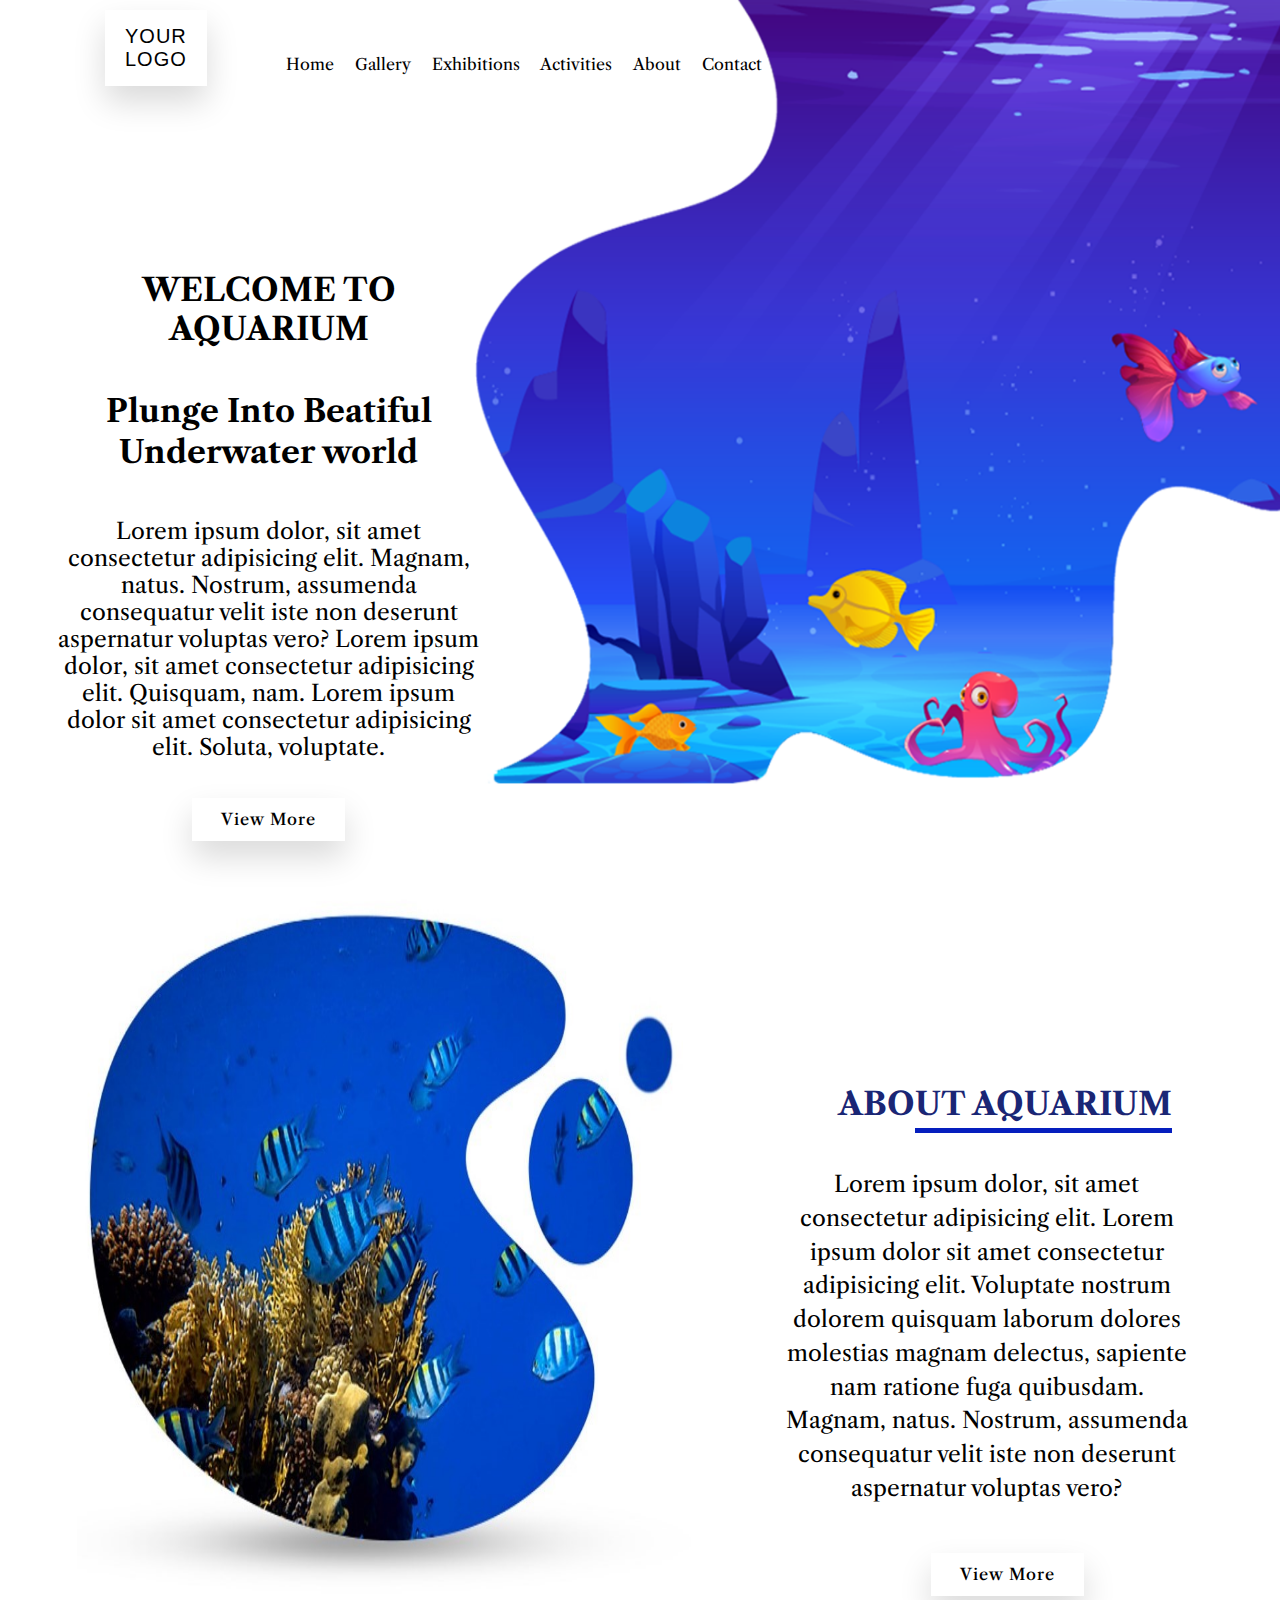
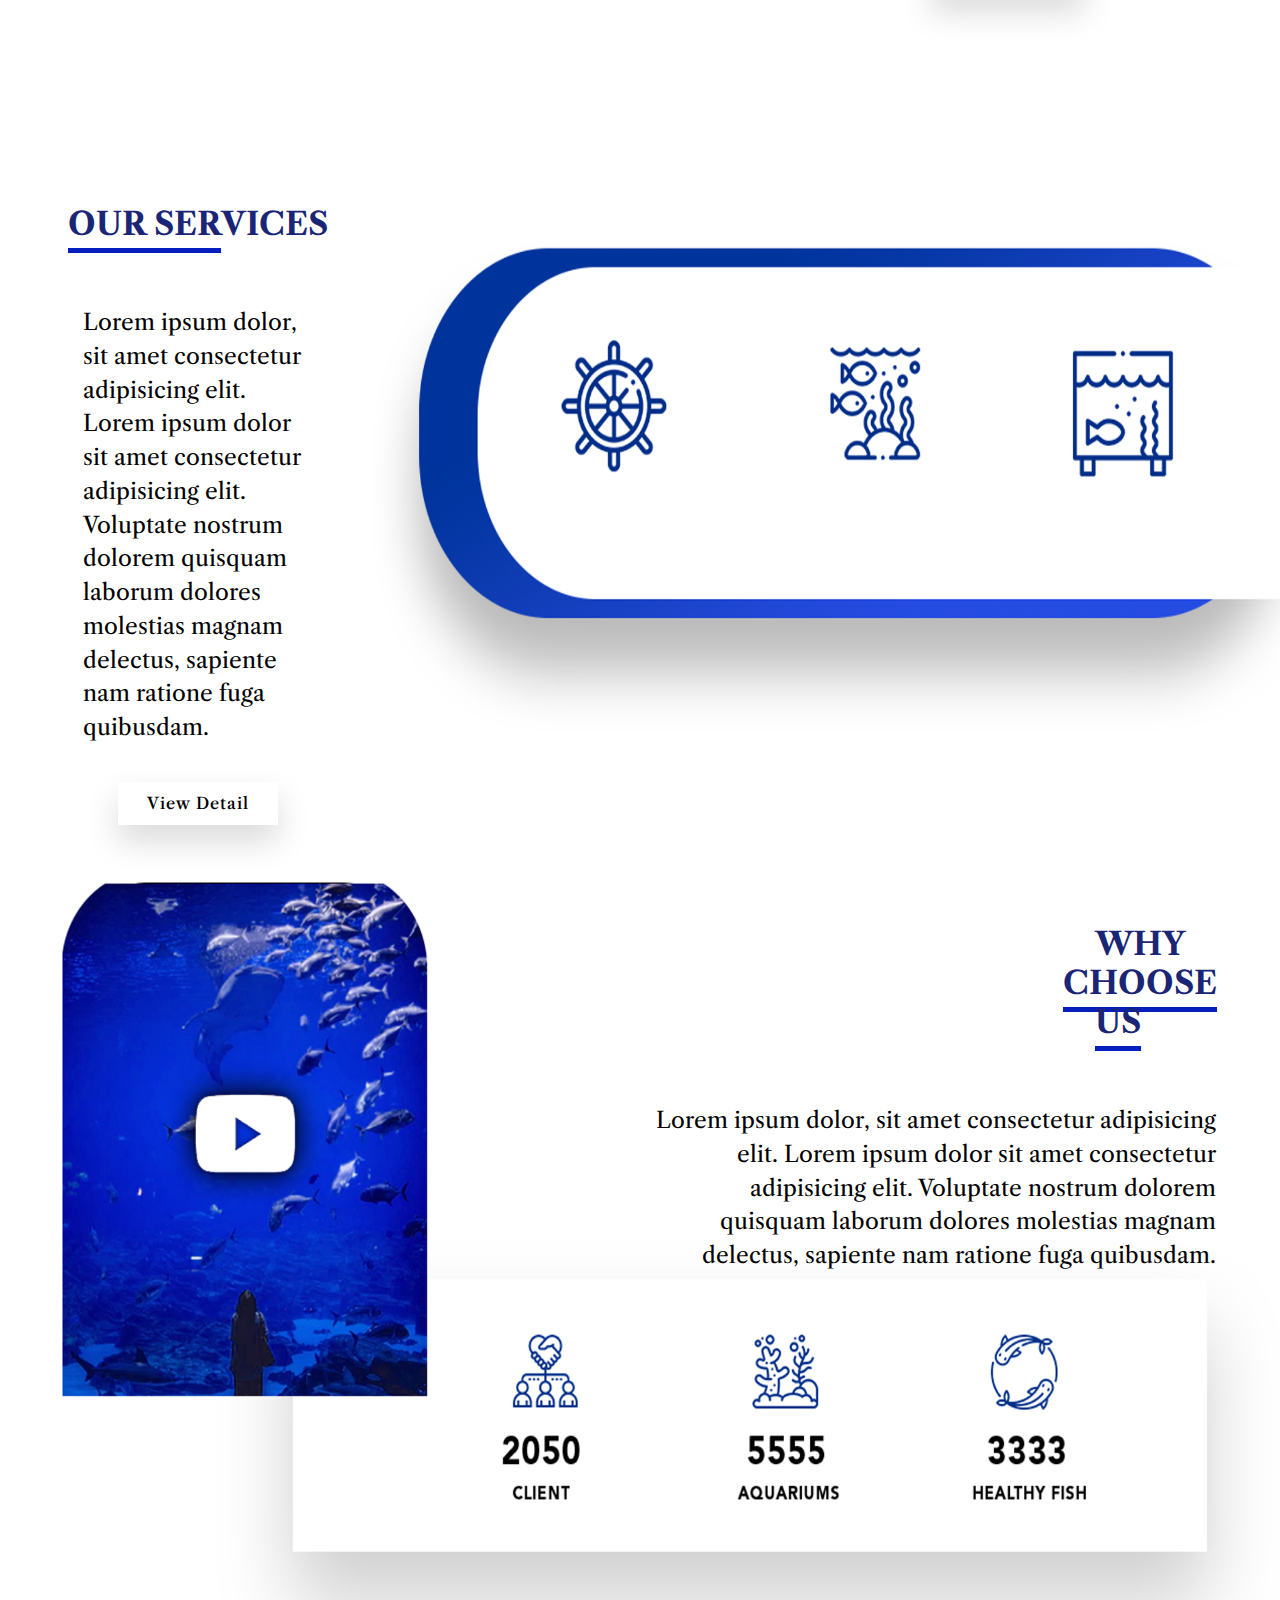
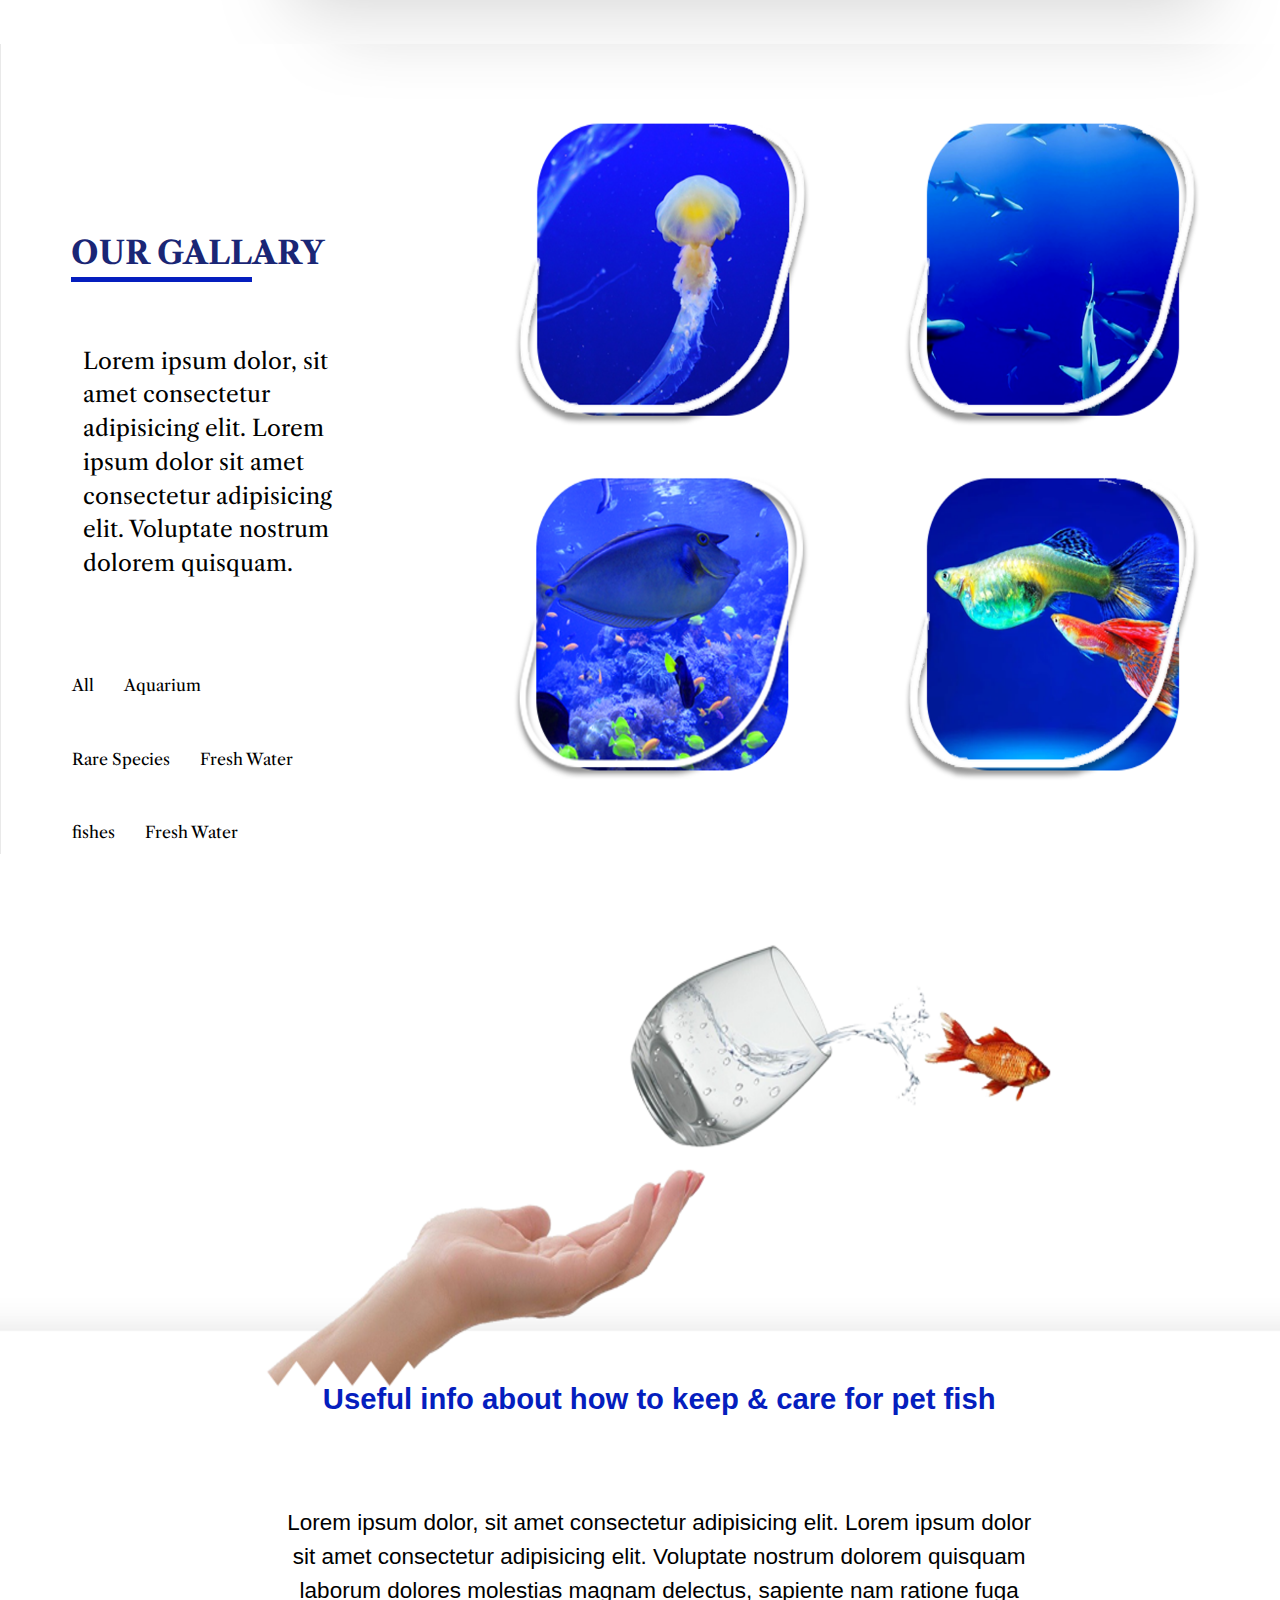
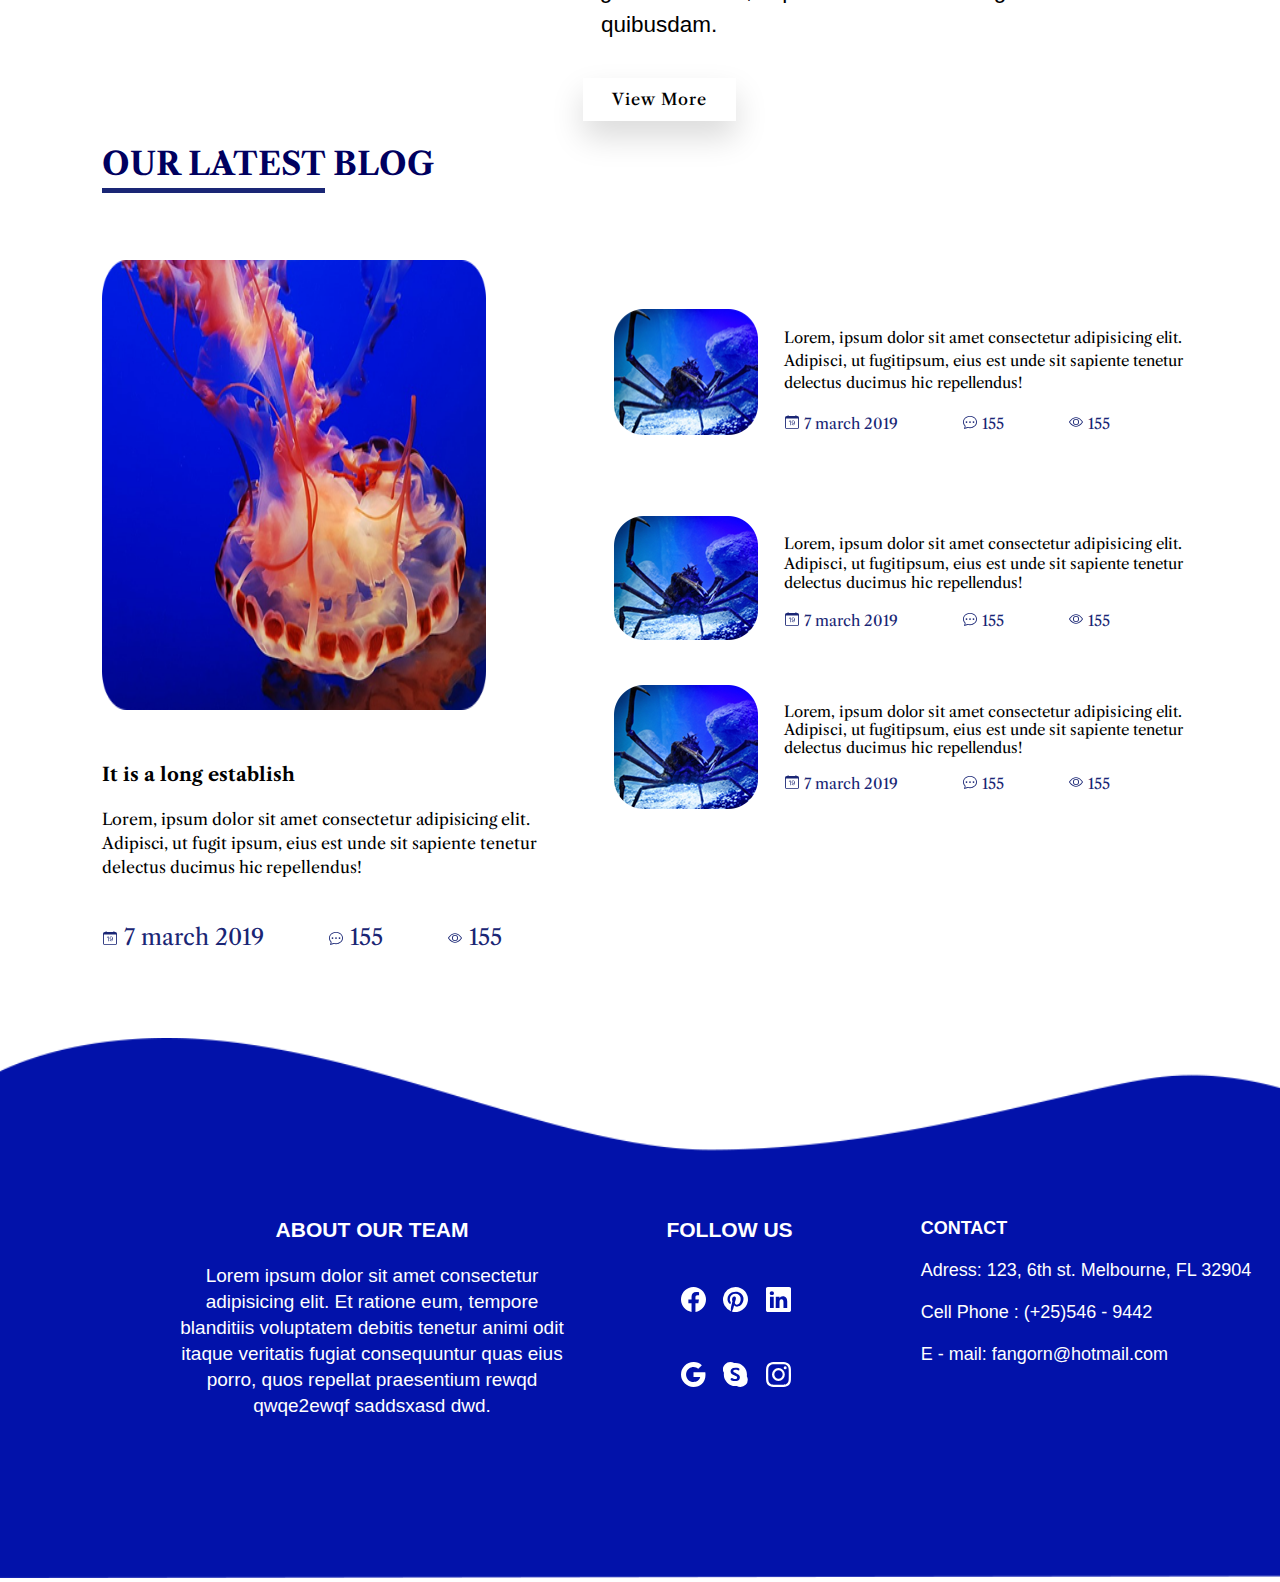
<file: Aquarium/index.html>
<!DOCTYPE html>
<html lang="en">

<head>
    <meta charset="UTF-8">
    <meta http-equiv="X-UA-Compatible" content="IE=edge">
    <meta name="viewport" content="width=device-width, initial-scale=1.0">
    <title>AQUARIUM</title>
    <link rel="stylesheet" href="style.css">
</head>

<body>
    <div class="container1">
        <div class="header">
            <div class="logo">YOUR <br> LOGO</div>
            <nav>
                <svg class="shrinkNavIcon" xmlns="http://www.w3.org/2000/svg" width="16" height="16" fill="currentColor"
                    class="bi bi-justify" viewBox="0 0 16 16">
                    <path fill-rule="evenodd"
                        d="M2 12.5a.5.5 0 0 1 .5-.5h11a.5.5 0 0 1 0 1h-11a.5.5 0 0 1-.5-.5zm0-3a.5.5 0 0 1 .5-.5h11a.5.5 0 0 1 0 1h-11a.5.5 0 0 1-.5-.5zm0-3a.5.5 0 0 1 .5-.5h11a.5.5 0 0 1 0 1h-11a.5.5 0 0 1-.5-.5zm0-3a.5.5 0 0 1 .5-.5h11a.5.5 0 0 1 0 1h-11a.5.5 0 0 1-.5-.5z" />
                </svg>
                <ul>
                    <li> <a href="#">Home</a></li>
                    <li> <a href="#">Gallery</a></li>
                    <li> <a href="#">Exhibitions</a></li>
                    <li> <a href="#">Activities</a></li>
                    <li> <a href="#">About</a></li>
                    <li> <a href="#">Contact</a></li>
                </ul>
            </nav>
        </div>
        <div class="sub_container" style="max-height: 90vh;">
            <div class="top">
                <h1>WELCOME TO <br>AQUARIUM</h1>
            </div>
            <div class="middle">
                <h4>Plunge Into Beatiful Underwater world</h4>
            </div>
            <div class="bottom">Lorem ipsum dolor, sit amet consectetur adipisicing elit. Magnam, natus. Nostrum,
                assumenda consequatur velit iste non deserunt aspernatur voluptas vero? Lorem ipsum dolor, sit amet
                consectetur adipisicing elit. Quisquam, nam. Lorem ipsum dolor sit amet consectetur adipisicing elit.
                Soluta, voluptate.</div>
            <div class="btn"><button>View More</button></div>
        </div>
        <img src="images/pic-1.png" alt="aquarium theme">
    </div>
    <div class="container2" ">
        <div class=" sub_container2" style="max-height: 90vh;">
        <div class="top">
            <h1>ABO<span>UT AQUARIUM</span></h1>
        </div>
        <div class="bottom" style="align-items: center;">Lorem ipsum dolor, sit amet consectetur adipisicing elit. Lorem ipsum dolor sit amet
            consectetur adipisicing elit. Voluptate nostrum dolorem quisquam laborum dolores molestias magnam delectus,
            sapiente nam ratione fuga quibusdam. Magnam, natus. Nostrum, assumenda consequatur velit iste non deserunt
            aspernatur voluptas vero?</div>
        <div class="btn"><button>View More</button></div>
    </div>
    <img src="images/pic-2.jpg" alt="aquariam theme">
    </div>
    <div class="container3">
        <div class="sub_container3">
            <div class="top">
                <h1><span>OUR SER</span>VICES</h1>
            </div>
            <div class="bottom">Lorem ipsum dolor, sit amet consectetur adipisicing elit. Lorem ipsum dolor sit amet
                consectetur adipisicing elit. Voluptate nostrum dolorem quisquam laborum dolores molestias magnam
                delectus, sapiente nam ratione fuga quibusdam.</div>
            <div class="btn"><button>View Detail</button></div>
        </div>
        <img src="images/pic-3.png" alt="aquariam theme">
    </div>
    <div class="container4">
        <div class="sub_container4">
            <div class="top">
                <h1>WHY <span>CHOOSE US</span></h1>
            </div>
            <div class="bottom">Lorem ipsum dolor, sit amet consectetur adipisicing elit. Lorem ipsum dolor sit amet
                consectetur adipisicing elit. Voluptate nostrum dolorem quisquam laborum dolores molestias magnam
                delectus, sapiente nam ratione fuga quibusdam.</div>
        </div>
        <img src="images/pic-4.png" alt="aquariam theme">
    </div>
    <div class="container5">
        <div class="sub_container5">
            <div class="top">
                <h1><span>OUR GALL</span>ARY</h1>
            </div>
            <div class="bottom">Lorem ipsum dolor, sit amet consectetur adipisicing elit. Lorem ipsum dolor sit amet
                consectetur adipisicing elit. Voluptate nostrum dolorem quisquam.</div>
            <div class="last">
                <div class="line1">
                    <li><a href="#">All</a></li>
                    <li><a href="#">Aquarium</a></li>
                </div>
                <div class="line2">
                    <li><a href="#">Rare Species</a></li>
                    <li><a href="#">Fresh Water</a></li>
                </div>
                <div class="line3">
                    <li><a href="#">fishes</a></li>
                    <li><a href="#">Fresh Water</a></li>
                </div>
                </ul>
            </div>
        </div>
        <img src="images/pic-5.png" alt="aquariam theme">
    </div>
    <div class="container6">
        <div class="sub_container6">
            <div class="top">
                <h3>Useful info about how to keep & care for pet fish</h3>
            </div>
            <div class="bottom">Lorem ipsum dolor, sit amet consectetur adipisicing elit. Lorem ipsum dolor sit amet
                consectetur adipisicing elit. Voluptate nostrum dolorem quisquam laborum dolores molestias magnam
                delectus, sapiente nam ratione fuga quibusdam. </div>
            <div class="btn"><button>View More</button></div>
        </div>
        <img src="images/pic-6.png" alt="">
    </div><br><br><br><br>
    <div class="container7">
        <div class="heading">
            <h1 style="color: rgb(0, 0, 95);"><span>OUR LATEST</span> BLOG</h1>
        </div>
        <div class="sub_container7">
            <div class="left">
                <img src="images/left_side.png" alt="">
                <div class="content">
                    <div class="heading1">
                        <h3>It is a long establish</h3>
                    </div>
                    <div class="mid">Lorem, ipsum dolor sit amet consectetur adipisicing elit. Adipisci, ut fugit ipsum,
                        eius est unde sit sapiente tenetur delectus ducimus hic repellendus!</div>
                    <div class="bottom">
                        <div class="date"><svg xmlns="http://www.w3.org/2000/svg" width="16" height="14"
                                fill="currentColor" class="bi bi-calendar-date" viewBox="0 0 16 16">
                                <path
                                    d="M6.445 11.688V6.354h-.633A12.6 12.6 0 0 0 4.5 7.16v.695c.375-.257.969-.62 1.258-.777h.012v4.61h.675zm1.188-1.305c.047.64.594 1.406 1.703 1.406 1.258 0 2-1.066 2-2.871 0-1.934-.781-2.668-1.953-2.668-.926 0-1.797.672-1.797 1.809 0 1.16.824 1.77 1.676 1.77.746 0 1.23-.376 1.383-.79h.027c-.004 1.316-.461 2.164-1.305 2.164-.664 0-1.008-.45-1.05-.82h-.684zm2.953-2.317c0 .696-.559 1.18-1.184 1.18-.601 0-1.144-.383-1.144-1.2 0-.823.582-1.21 1.168-1.21.633 0 1.16.398 1.16 1.23z" />
                                <path
                                    d="M3.5 0a.5.5 0 0 1 .5.5V1h8V.5a.5.5 0 0 1 1 0V1h1a2 2 0 0 1 2 2v11a2 2 0 0 1-2 2H2a2 2 0 0 1-2-2V3a2 2 0 0 1 2-2h1V.5a.5.5 0 0 1 .5-.5zM1 4v10a1 1 0 0 0 1 1h12a1 1 0 0 0 1-1V4H1z" />
                            </svg> 7 march 2019</div>
                        <div class="chat"><svg xmlns="http://www.w3.org/2000/svg" width="16" height="14"
                                fill="currentColor" class="bi bi-chat-dots" viewBox="0 0 16 16">
                                <path
                                    d="M5 8a1 1 0 1 1-2 0 1 1 0 0 1 2 0zm4 0a1 1 0 1 1-2 0 1 1 0 0 1 2 0zm3 1a1 1 0 1 0 0-2 1 1 0 0 0 0 2z" />
                                <path
                                    d="m2.165 15.803.02-.004c1.83-.363 2.948-.842 3.468-1.105A9.06 9.06 0 0 0 8 15c4.418 0 8-3.134 8-7s-3.582-7-8-7-8 3.134-8 7c0 1.76.743 3.37 1.97 4.6a10.437 10.437 0 0 1-.524 2.318l-.003.011a10.722 10.722 0 0 1-.244.637c-.079.186.074.394.273.362a21.673 21.673 0 0 0 .693-.125zm.8-3.108a1 1 0 0 0-.287-.801C1.618 10.83 1 9.468 1 8c0-3.192 3.004-6 7-6s7 2.808 7 6c0 3.193-3.004 6-7 6a8.06 8.06 0 0 1-2.088-.272 1 1 0 0 0-.711.074c-.387.196-1.24.57-2.634.893a10.97 10.97 0 0 0 .398-2z" />
                            </svg> 155</div>
                        <div class="eye"><svg xmlns="http://www.w3.org/2000/svg" width="16" height="14"
                                fill="currentColor" class="bi bi-eye" viewBox="0 0 16 16">
                                <path
                                    d="M16 8s-3-5.5-8-5.5S0 8 0 8s3 5.5 8 5.5S16 8 16 8zM1.173 8a13.133 13.133 0 0 1 1.66-2.043C4.12 4.668 5.88 3.5 8 3.5c2.12 0 3.879 1.168 5.168 2.457A13.133 13.133 0 0 1 14.828 8c-.058.087-.122.183-.195.288-.335.48-.83 1.12-1.465 1.755C11.879 11.332 10.119 12.5 8 12.5c-2.12 0-3.879-1.168-5.168-2.457A13.134 13.134 0 0 1 1.172 8z" />
                                <path
                                    d="M8 5.5a2.5 2.5 0 1 0 0 5 2.5 2.5 0 0 0 0-5zM4.5 8a3.5 3.5 0 1 1 7 0 3.5 3.5 0 0 1-7 0z" />
                            </svg> 155</div>
                    </div>
                </div>
            </div>
            <div class="right" style="max-width: 45vw;">
                <div class="top" style="font-size: 15px;">
                    <img src="images/right_1.png" alt="">
                    <div class="content1" style="margin-left: 2vw;">
                        <div class="first" style="text-align: start;">Lorem, ipsum dolor sit amet consectetur adipisicing elit. Adipisci, ut fugitipsum, eius est unde sit sapiente tenetur delectus ducimus hic repellendus!</div>
                        <div class="second">
                            <div class="date"><svg xmlns="http://www.w3.org/2000/svg" width="16" height="14"
                                    fill="currentColor" class="bi bi-calendar-date" viewBox="0 0 16 16">
                                    <path
                                        d="M6.445 11.688V6.354h-.633A12.6 12.6 0 0 0 4.5 7.16v.695c.375-.257.969-.62 1.258-.777h.012v4.61h.675zm1.188-1.305c.047.64.594 1.406 1.703 1.406 1.258 0 2-1.066 2-2.871 0-1.934-.781-2.668-1.953-2.668-.926 0-1.797.672-1.797 1.809 0 1.16.824 1.77 1.676 1.77.746 0 1.23-.376 1.383-.79h.027c-.004 1.316-.461 2.164-1.305 2.164-.664 0-1.008-.45-1.05-.82h-.684zm2.953-2.317c0 .696-.559 1.18-1.184 1.18-.601 0-1.144-.383-1.144-1.2 0-.823.582-1.21 1.168-1.21.633 0 1.16.398 1.16 1.23z" />
                                    <path
                                        d="M3.5 0a.5.5 0 0 1 .5.5V1h8V.5a.5.5 0 0 1 1 0V1h1a2 2 0 0 1 2 2v11a2 2 0 0 1-2 2H2a2 2 0 0 1-2-2V3a2 2 0 0 1 2-2h1V.5a.5.5 0 0 1 .5-.5zM1 4v10a1 1 0 0 0 1 1h12a1 1 0 0 0 1-1V4H1z" />
                                </svg> 7 march 2019</div>
                            <div class="chat"><svg xmlns="http://www.w3.org/2000/svg" width="16" height="14"
                                    fill="currentColor" class="bi bi-chat-dots" viewBox="0 0 16 16">
                                    <path
                                        d="M5 8a1 1 0 1 1-2 0 1 1 0 0 1 2 0zm4 0a1 1 0 1 1-2 0 1 1 0 0 1 2 0zm3 1a1 1 0 1 0 0-2 1 1 0 0 0 0 2z" />
                                    <path
                                        d="m2.165 15.803.02-.004c1.83-.363 2.948-.842 3.468-1.105A9.06 9.06 0 0 0 8 15c4.418 0 8-3.134 8-7s-3.582-7-8-7-8 3.134-8 7c0 1.76.743 3.37 1.97 4.6a10.437 10.437 0 0 1-.524 2.318l-.003.011a10.722 10.722 0 0 1-.244.637c-.079.186.074.394.273.362a21.673 21.673 0 0 0 .693-.125zm.8-3.108a1 1 0 0 0-.287-.801C1.618 10.83 1 9.468 1 8c0-3.192 3.004-6 7-6s7 2.808 7 6c0 3.193-3.004 6-7 6a8.06 8.06 0 0 1-2.088-.272 1 1 0 0 0-.711.074c-.387.196-1.24.57-2.634.893a10.97 10.97 0 0 0 .398-2z" />
                                </svg> 155</div>
                            <div class="eye"><svg xmlns="http://www.w3.org/2000/svg" width="16" height="14"
                                    fill="currentColor" class="bi bi-eye" viewBox="0 0 16 16">
                                    <path
                                        d="M16 8s-3-5.5-8-5.5S0 8 0 8s3 5.5 8 5.5S16 8 16 8zM1.173 8a13.133 13.133 0 0 1 1.66-2.043C4.12 4.668 5.88 3.5 8 3.5c2.12 0 3.879 1.168 5.168 2.457A13.133 13.133 0 0 1 14.828 8c-.058.087-.122.183-.195.288-.335.48-.83 1.12-1.465 1.755C11.879 11.332 10.119 12.5 8 12.5c-2.12 0-3.879-1.168-5.168-2.457A13.134 13.134 0 0 1 1.172 8z" />
                                    <path
                                        d="M8 5.5a2.5 2.5 0 1 0 0 5 2.5 2.5 0 0 0 0-5zM4.5 8a3.5 3.5 0 1 1 7 0 3.5 3.5 0 0 1-7 0z" />
                                </svg> 155</div>
                        </div>
                    </div>
                </div>
                <div class="middle" style="font-size: 15px;">
                    <img src="images/right_1.png" alt="">
                    <div class="content1" style="margin-left: 2vw;">
                        <div class="first" style="text-align: start;">Lorem, ipsum dolor sit amet consectetur adipisicing elit. Adipisci, ut fugitipsum, eius est unde sit sapiente tenetur delectus ducimus hic repellendus!</div>
                        <div class="second">
                            <div class="date"><svg xmlns="http://www.w3.org/2000/svg" width="16" height="14"
                                    fill="currentColor" class="bi bi-calendar-date" viewBox="0 0 16 16">
                                    <path
                                        d="M6.445 11.688V6.354h-.633A12.6 12.6 0 0 0 4.5 7.16v.695c.375-.257.969-.62 1.258-.777h.012v4.61h.675zm1.188-1.305c.047.64.594 1.406 1.703 1.406 1.258 0 2-1.066 2-2.871 0-1.934-.781-2.668-1.953-2.668-.926 0-1.797.672-1.797 1.809 0 1.16.824 1.77 1.676 1.77.746 0 1.23-.376 1.383-.79h.027c-.004 1.316-.461 2.164-1.305 2.164-.664 0-1.008-.45-1.05-.82h-.684zm2.953-2.317c0 .696-.559 1.18-1.184 1.18-.601 0-1.144-.383-1.144-1.2 0-.823.582-1.21 1.168-1.21.633 0 1.16.398 1.16 1.23z" />
                                    <path
                                        d="M3.5 0a.5.5 0 0 1 .5.5V1h8V.5a.5.5 0 0 1 1 0V1h1a2 2 0 0 1 2 2v11a2 2 0 0 1-2 2H2a2 2 0 0 1-2-2V3a2 2 0 0 1 2-2h1V.5a.5.5 0 0 1 .5-.5zM1 4v10a1 1 0 0 0 1 1h12a1 1 0 0 0 1-1V4H1z" />
                                </svg> 7 march 2019</div>
                            <div class="chat"><svg xmlns="http://www.w3.org/2000/svg" width="16" height="14"
                                    fill="currentColor" class="bi bi-chat-dots" viewBox="0 0 16 16">
                                    <path
                                        d="M5 8a1 1 0 1 1-2 0 1 1 0 0 1 2 0zm4 0a1 1 0 1 1-2 0 1 1 0 0 1 2 0zm3 1a1 1 0 1 0 0-2 1 1 0 0 0 0 2z" />
                                    <path
                                        d="m2.165 15.803.02-.004c1.83-.363 2.948-.842 3.468-1.105A9.06 9.06 0 0 0 8 15c4.418 0 8-3.134 8-7s-3.582-7-8-7-8 3.134-8 7c0 1.76.743 3.37 1.97 4.6a10.437 10.437 0 0 1-.524 2.318l-.003.011a10.722 10.722 0 0 1-.244.637c-.079.186.074.394.273.362a21.673 21.673 0 0 0 .693-.125zm.8-3.108a1 1 0 0 0-.287-.801C1.618 10.83 1 9.468 1 8c0-3.192 3.004-6 7-6s7 2.808 7 6c0 3.193-3.004 6-7 6a8.06 8.06 0 0 1-2.088-.272 1 1 0 0 0-.711.074c-.387.196-1.24.57-2.634.893a10.97 10.97 0 0 0 .398-2z" />
                                </svg> 155</div>
                            <div class="eye"><svg xmlns="http://www.w3.org/2000/svg" width="16" height="14"
                                    fill="currentColor" class="bi bi-eye" viewBox="0 0 16 16">
                                    <path
                                        d="M16 8s-3-5.5-8-5.5S0 8 0 8s3 5.5 8 5.5S16 8 16 8zM1.173 8a13.133 13.133 0 0 1 1.66-2.043C4.12 4.668 5.88 3.5 8 3.5c2.12 0 3.879 1.168 5.168 2.457A13.133 13.133 0 0 1 14.828 8c-.058.087-.122.183-.195.288-.335.48-.83 1.12-1.465 1.755C11.879 11.332 10.119 12.5 8 12.5c-2.12 0-3.879-1.168-5.168-2.457A13.134 13.134 0 0 1 1.172 8z" />
                                    <path
                                        d="M8 5.5a2.5 2.5 0 1 0 0 5 2.5 2.5 0 0 0 0-5zM4.5 8a3.5 3.5 0 1 1 7 0 3.5 3.5 0 0 1-7 0z" />
                                </svg> 155</div>
                        </div>
                    </div>
                </div>
                <div class="bottom" style="font-size: 15px;">
                    <img src="images/right_1.png" alt="">
                    <div class="content1" style="margin-left: 2vw;">
                        <div class="first" style="text-align: start;">Lorem, ipsum dolor sit amet consectetur adipisicing elit. Adipisci, ut fugitipsum, eius est unde sit sapiente tenetur delectus ducimus hic repellendus!</div>
                        <div class="second">
                            <div class="date"><svg xmlns="http://www.w3.org/2000/svg" width="16" height="14"
                                    fill="currentColor" class="bi bi-calendar-date" viewBox="0 0 16 16">
                                    <path
                                        d="M6.445 11.688V6.354h-.633A12.6 12.6 0 0 0 4.5 7.16v.695c.375-.257.969-.62 1.258-.777h.012v4.61h.675zm1.188-1.305c.047.64.594 1.406 1.703 1.406 1.258 0 2-1.066 2-2.871 0-1.934-.781-2.668-1.953-2.668-.926 0-1.797.672-1.797 1.809 0 1.16.824 1.77 1.676 1.77.746 0 1.23-.376 1.383-.79h.027c-.004 1.316-.461 2.164-1.305 2.164-.664 0-1.008-.45-1.05-.82h-.684zm2.953-2.317c0 .696-.559 1.18-1.184 1.18-.601 0-1.144-.383-1.144-1.2 0-.823.582-1.21 1.168-1.21.633 0 1.16.398 1.16 1.23z" />
                                    <path
                                        d="M3.5 0a.5.5 0 0 1 .5.5V1h8V.5a.5.5 0 0 1 1 0V1h1a2 2 0 0 1 2 2v11a2 2 0 0 1-2 2H2a2 2 0 0 1-2-2V3a2 2 0 0 1 2-2h1V.5a.5.5 0 0 1 .5-.5zM1 4v10a1 1 0 0 0 1 1h12a1 1 0 0 0 1-1V4H1z" />
                                </svg> 7 march 2019</div>
                            <div class="chat"><svg xmlns="http://www.w3.org/2000/svg" width="16" height="14"
                                    fill="currentColor" class="bi bi-chat-dots" viewBox="0 0 16 16">
                                    <path
                                        d="M5 8a1 1 0 1 1-2 0 1 1 0 0 1 2 0zm4 0a1 1 0 1 1-2 0 1 1 0 0 1 2 0zm3 1a1 1 0 1 0 0-2 1 1 0 0 0 0 2z" />
                                    <path
                                        d="m2.165 15.803.02-.004c1.83-.363 2.948-.842 3.468-1.105A9.06 9.06 0 0 0 8 15c4.418 0 8-3.134 8-7s-3.582-7-8-7-8 3.134-8 7c0 1.76.743 3.37 1.97 4.6a10.437 10.437 0 0 1-.524 2.318l-.003.011a10.722 10.722 0 0 1-.244.637c-.079.186.074.394.273.362a21.673 21.673 0 0 0 .693-.125zm.8-3.108a1 1 0 0 0-.287-.801C1.618 10.83 1 9.468 1 8c0-3.192 3.004-6 7-6s7 2.808 7 6c0 3.193-3.004 6-7 6a8.06 8.06 0 0 1-2.088-.272 1 1 0 0 0-.711.074c-.387.196-1.24.57-2.634.893a10.97 10.97 0 0 0 .398-2z" />
                                </svg> 155</div>
                            <div class="eye"><svg xmlns="http://www.w3.org/2000/svg" width="16" height="14"
                                    fill="currentColor" class="bi bi-eye" viewBox="0 0 16 16">
                                    <path
                                        d="M16 8s-3-5.5-8-5.5S0 8 0 8s3 5.5 8 5.5S16 8 16 8zM1.173 8a13.133 13.133 0 0 1 1.66-2.043C4.12 4.668 5.88 3.5 8 3.5c2.12 0 3.879 1.168 5.168 2.457A13.133 13.133 0 0 1 14.828 8c-.058.087-.122.183-.195.288-.335.48-.83 1.12-1.465 1.755C11.879 11.332 10.119 12.5 8 12.5c-2.12 0-3.879-1.168-5.168-2.457A13.134 13.134 0 0 1 1.172 8z" />
                                    <path
                                        d="M8 5.5a2.5 2.5 0 1 0 0 5 2.5 2.5 0 0 0 0-5zM4.5 8a3.5 3.5 0 1 1 7 0 3.5 3.5 0 0 1-7 0z" />
                                </svg> 155</div>
                        </div>
                    </div>
                </div>
            </div>
        </div>
    </div><br><br><br>
    <div class="container8">
        <div class="footer">
            <div class="first">
                <div class="head1" style="text-align: center; font-family: Arial, Helvetica, sans-serif;"><h3>ABOUT OUR TEAM</h3></div><br>
                <div class="content2" style="font-size: 19px;text-align: center; line-height: 26px;">Lorem ipsum dolor sit amet consectetur adipisicing elit. Et ratione eum, tempore blanditiis voluptatem debitis tenetur  animi odit itaque veritatis fugiat consequuntur quas eius porro, quos repellat praesentium rewqd qwqe2ewqf saddsxasd dwd.</div>
            </div>
            <div class="second" >
                <div class="head2" style="font-family: Arial, Helvetica, sans-serif;"><h3>FOLLOW US</h3></div>
                <div class="logos">
                    <div class="line1">
                        <a href="#"><svg xmlns="http://www.w3.org/2000/svg" width="25" height="25" fill="currentColor" class="bi bi-facebook" viewBox="0 0 16 16">
                            <path d="M16 8.049c0-4.446-3.582-8.05-8-8.05C3.58 0-.002 3.603-.002 8.05c0 4.017 2.926 7.347 6.75 7.951v-5.625h-2.03V8.05H6.75V6.275c0-2.017 1.195-3.131 3.022-3.131.876 0 1.791.157 1.791.157v1.98h-1.009c-.993 0-1.303.621-1.303 1.258v1.51h2.218l-.354 2.326H9.25V16c3.824-.604 6.75-3.934 6.75-7.951z"/>
                          </svg></a>
                          <a href="#"><svg xmlns="http://www.w3.org/2000/svg" width="25" height="25" fill="currentColor" class="bi bi-pinterest" viewBox="0 0 16 16">
                            <path d="M8 0a8 8 0 0 0-2.915 15.452c-.07-.633-.134-1.606.027-2.297.146-.625.938-3.977.938-3.977s-.239-.479-.239-1.187c0-1.113.645-1.943 1.448-1.943.682 0 1.012.512 1.012 1.127 0 .686-.437 1.712-.663 2.663-.188.796.4 1.446 1.185 1.446 1.422 0 2.515-1.5 2.515-3.664 0-1.915-1.377-3.254-3.342-3.254-2.276 0-3.612 1.707-3.612 3.471 0 .688.265 1.425.595 1.826a.24.24 0 0 1 .056.23c-.061.252-.196.796-.222.907-.035.146-.116.177-.268.107-1-.465-1.624-1.926-1.624-3.1 0-2.523 1.834-4.84 5.286-4.84 2.775 0 4.932 1.977 4.932 4.62 0 2.757-1.739 4.976-4.151 4.976-.811 0-1.573-.421-1.834-.919l-.498 1.902c-.181.695-.669 1.566-.995 2.097A8 8 0 1 0 8 0z"/>
                          </svg></a>
                          <a href="#"><svg xmlns="http://www.w3.org/2000/svg" width="25" height="25" fill="currentColor" class="bi bi-linkedin" viewBox="0 0 16 16">
                            <path d="M0 1.146C0 .513.526 0 1.175 0h13.65C15.474 0 16 .513 16 1.146v13.708c0 .633-.526 1.146-1.175 1.146H1.175C.526 16 0 15.487 0 14.854V1.146zm4.943 12.248V6.169H2.542v7.225h2.401zm-1.2-8.212c.837 0 1.358-.554 1.358-1.248-.015-.709-.52-1.248-1.342-1.248-.822 0-1.359.54-1.359 1.248 0 .694.521 1.248 1.327 1.248h.016zm4.908 8.212V9.359c0-.216.016-.432.08-.586.173-.431.568-.878 1.232-.878.869 0 1.216.662 1.216 1.634v3.865h2.401V9.25c0-2.22-1.184-3.252-2.764-3.252-1.274 0-1.845.7-2.165 1.193v.025h-.016a5.54 5.54 0 0 1 .016-.025V6.169h-2.4c.03.678 0 7.225 0 7.225h2.4z"/>
                          </svg></a>
                    </div>
                    <div class="line2">
                        <a href="#"><svg xmlns="http://www.w3.org/2000/svg" width="25" height="25" fill="currentColor" class="bi bi-google" viewBox="0 0 16 16">
                            <path d="M15.545 6.558a9.42 9.42 0 0 1 .139 1.626c0 2.434-.87 4.492-2.384 5.885h.002C11.978 15.292 10.158 16 8 16A8 8 0 1 1 8 0a7.689 7.689 0 0 1 5.352 2.082l-2.284 2.284A4.347 4.347 0 0 0 8 3.166c-2.087 0-3.86 1.408-4.492 3.304a4.792 4.792 0 0 0 0 3.063h.003c.635 1.893 2.405 3.301 4.492 3.301 1.078 0 2.004-.276 2.722-.764h-.003a3.702 3.702 0 0 0 1.599-2.431H8v-3.08h7.545z"/>
                          </svg></a>
                          <a href="#"><svg xmlns="http://www.w3.org/2000/svg" width="25" height="25" fill="currentColor" class="bi bi-skype" viewBox="0 0 16 16">
                            <path d="M4.671 0c.88 0 1.733.247 2.468.702a7.423 7.423 0 0 1 6.02 2.118 7.372 7.372 0 0 1 2.167 5.215c0 .344-.024.687-.072 1.026a4.662 4.662 0 0 1 .6 2.281 4.645 4.645 0 0 1-1.37 3.294A4.673 4.673 0 0 1 11.18 16c-.84 0-1.658-.226-2.37-.644a7.423 7.423 0 0 1-6.114-2.107A7.374 7.374 0 0 1 .529 8.035c0-.363.026-.724.08-1.081a4.644 4.644 0 0 1 .76-5.59A4.68 4.68 0 0 1 4.67 0zm.447 7.01c.18.309.43.572.729.769a7.07 7.07 0 0 0 1.257.653c.492.205.873.38 1.145.523.229.112.437.264.615.448.135.142.21.331.21.528a.872.872 0 0 1-.335.723c-.291.196-.64.289-.99.264a2.618 2.618 0 0 1-1.048-.206 11.44 11.44 0 0 1-.532-.253 1.284 1.284 0 0 0-.587-.15.717.717 0 0 0-.501.176.63.63 0 0 0-.195.491.796.796 0 0 0 .148.482 1.2 1.2 0 0 0 .456.354 5.113 5.113 0 0 0 2.212.419 4.554 4.554 0 0 0 1.624-.265 2.296 2.296 0 0 0 1.08-.801c.267-.39.402-.855.386-1.327a2.09 2.09 0 0 0-.279-1.101 2.53 2.53 0 0 0-.772-.792A7.198 7.198 0 0 0 8.486 7.3a1.05 1.05 0 0 0-.145-.058 18.182 18.182 0 0 1-1.013-.447 1.827 1.827 0 0 1-.54-.387.727.727 0 0 1-.2-.508.805.805 0 0 1 .385-.723 1.76 1.76 0 0 1 .968-.247c.26-.003.52.03.772.096.274.079.542.177.802.293.105.049.22.075.336.076a.6.6 0 0 0 .453-.19.69.69 0 0 0 .18-.496.717.717 0 0 0-.17-.476 1.374 1.374 0 0 0-.556-.354 3.69 3.69 0 0 0-.708-.183 5.963 5.963 0 0 0-1.022-.078 4.53 4.53 0 0 0-1.536.258 2.71 2.71 0 0 0-1.174.784 1.91 1.91 0 0 0-.45 1.287c-.01.37.076.736.25 1.063z"/>
                          </svg></a>
                          <a href="#"><svg xmlns="http://www.w3.org/2000/svg" width="25" height="25" fill="currentColor" class="bi bi-instagram" viewBox="0 0 16 16">
                            <path d="M8 0C5.829 0 5.556.01 4.703.048 3.85.088 3.269.222 2.76.42a3.917 3.917 0 0 0-1.417.923A3.927 3.927 0 0 0 .42 2.76C.222 3.268.087 3.85.048 4.7.01 5.555 0 5.827 0 8.001c0 2.172.01 2.444.048 3.297.04.852.174 1.433.372 1.942.205.526.478.972.923 1.417.444.445.89.719 1.416.923.51.198 1.09.333 1.942.372C5.555 15.99 5.827 16 8 16s2.444-.01 3.298-.048c.851-.04 1.434-.174 1.943-.372a3.916 3.916 0 0 0 1.416-.923c.445-.445.718-.891.923-1.417.197-.509.332-1.09.372-1.942C15.99 10.445 16 10.173 16 8s-.01-2.445-.048-3.299c-.04-.851-.175-1.433-.372-1.941a3.926 3.926 0 0 0-.923-1.417A3.911 3.911 0 0 0 13.24.42c-.51-.198-1.092-.333-1.943-.372C10.443.01 10.172 0 7.998 0h.003zm-.717 1.442h.718c2.136 0 2.389.007 3.232.046.78.035 1.204.166 1.486.275.373.145.64.319.92.599.28.28.453.546.598.92.11.281.24.705.275 1.485.039.843.047 1.096.047 3.231s-.008 2.389-.047 3.232c-.035.78-.166 1.203-.275 1.485a2.47 2.47 0 0 1-.599.919c-.28.28-.546.453-.92.598-.28.11-.704.24-1.485.276-.843.038-1.096.047-3.232.047s-2.39-.009-3.233-.047c-.78-.036-1.203-.166-1.485-.276a2.478 2.478 0 0 1-.92-.598 2.48 2.48 0 0 1-.6-.92c-.109-.281-.24-.705-.275-1.485-.038-.843-.046-1.096-.046-3.233 0-2.136.008-2.388.046-3.231.036-.78.166-1.204.276-1.486.145-.373.319-.64.599-.92.28-.28.546-.453.92-.598.282-.11.705-.24 1.485-.276.738-.034 1.024-.044 2.515-.045v.002zm4.988 1.328a.96.96 0 1 0 0 1.92.96.96 0 0 0 0-1.92zm-4.27 1.122a4.109 4.109 0 1 0 0 8.217 4.109 4.109 0 0 0 0-8.217zm0 1.441a2.667 2.667 0 1 1 0 5.334 2.667 2.667 0 0 1 0-5.334z"/>
                          </svg></a>
                    </div>
                </div>
            </div>
            <div class="third">
                <div class="heading"><b>CONTACT <br> <br></b></div>
                <div class="address">Adress:      123, 6th st. Melbourne, FL 32904 <br><br> Cell Phone : (+25)546 - 9442 <br><br>    E - mail:     fangorn@hotmail.com</div>
            </div>
        </div>
        <img src="images/Rectangle 2.png" alt="">
    </div>
</body>
</html>
</file>
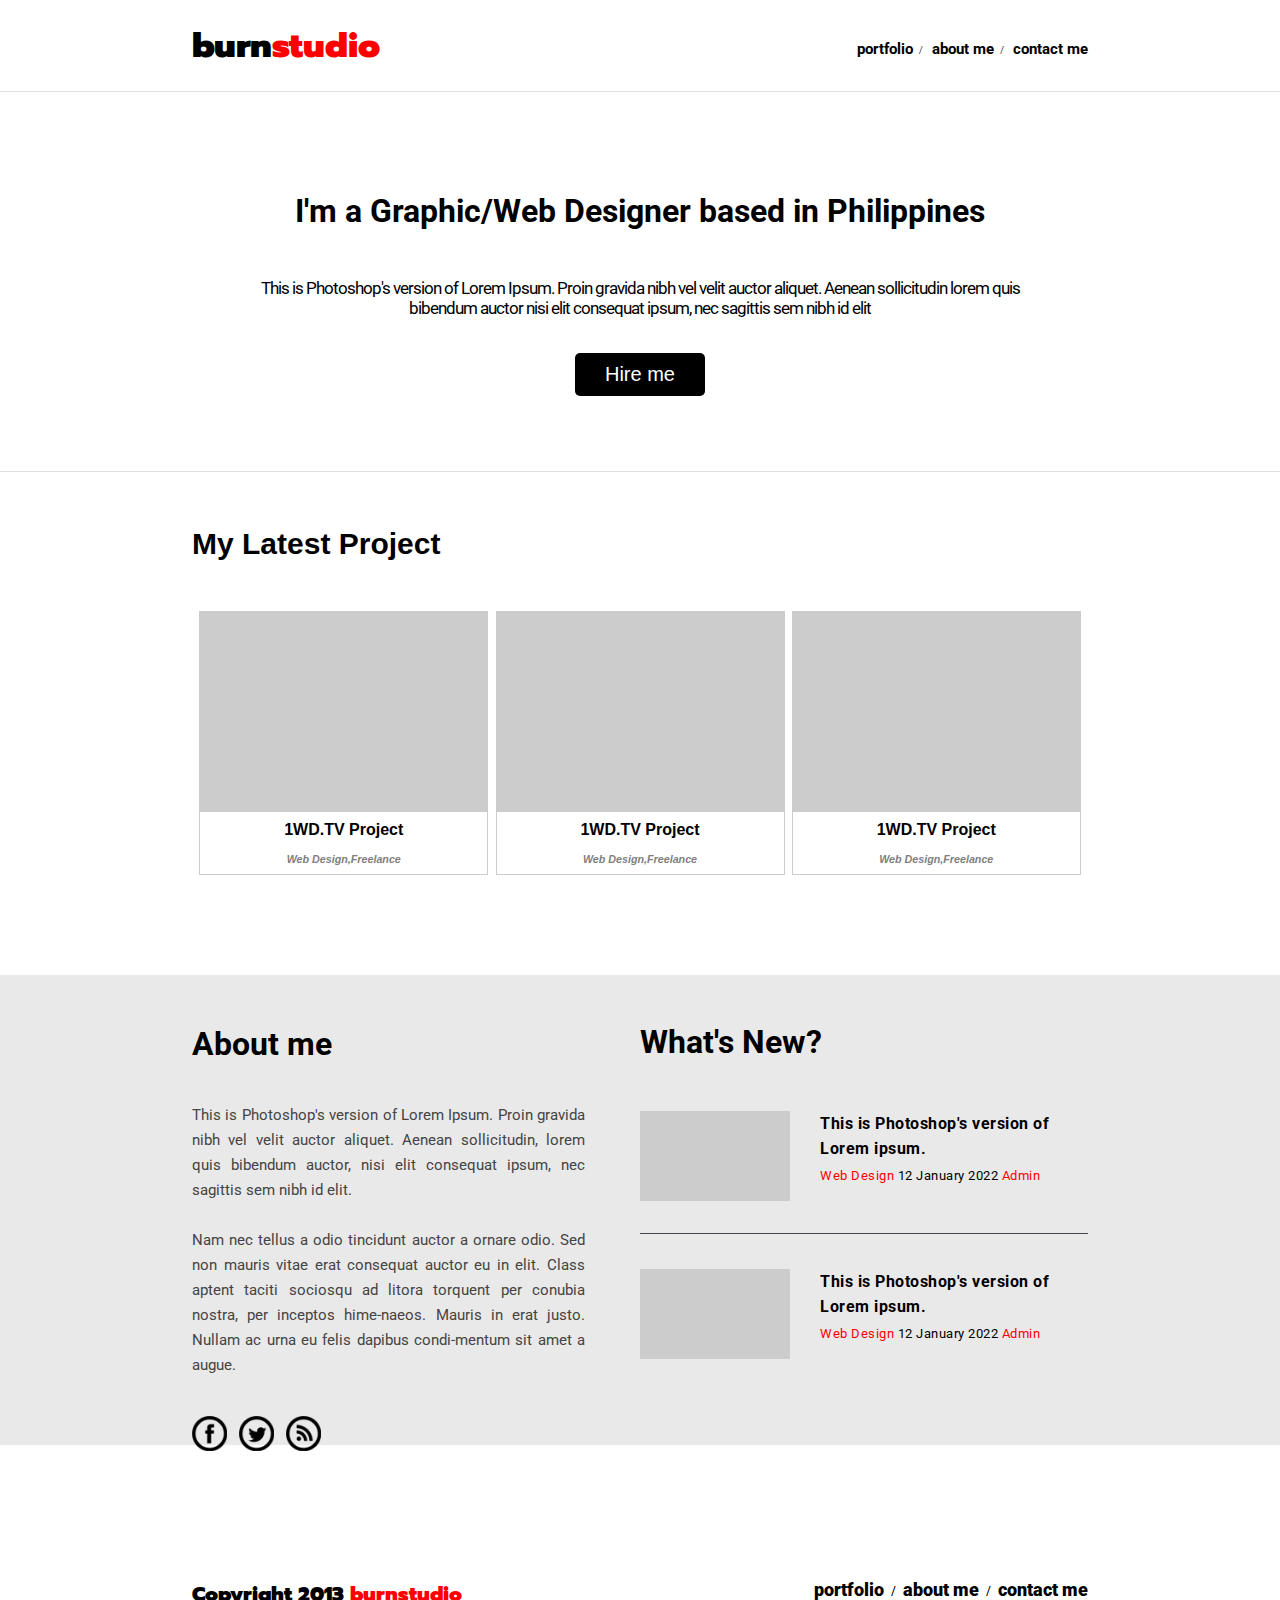
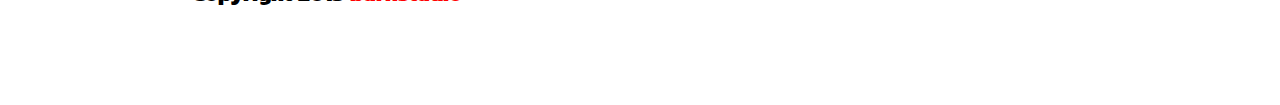
<file: burnstudio_template/index.html>
<!DOCTYPE html>
<html lang="en">

<head>
  <meta charset="UTF-8">
  <meta http-equiv="X-UA-Compatible" content="IE=edge">
  <meta name="viewport" content="width=device-width, initial-scale=1.0">
  <title>Project</title>
  <link rel="stylesheet" href="styles.css">
  <link href="https://fonts.googleapis.com/css2?family=Roboto&display=swap" rel="stylesheet">
  <link href="https://fonts.googleapis.com/css2?family=Prompt:wght@500&display=swap" rel="stylesheet">

</head>

<body>
  <div class="content">
    <header class="header">
      <a class="icon" href="#"><span class="burn"><b>burn<span class="studio">studio</b></span> </a>

      <nav class="navbar">
        <a href="#" class="option">portfolio</a>&nbsp;&nbsp;/&nbsp;&nbsp;
        <a href="#" class="option">about me</a>&nbsp;&nbsp;/&nbsp;&nbsp;
        <a href="#" class="option">contact me</a>
      </nav>
    </header>


    <div class="info">
      <h1>I'm a Graphic/Web Designer based in Philippines</h1>
      <p>This is Photoshop's version of Lorem Ipsum. Proin gravida nibh vel velit auctor aliquet. Aenean sollicitudin lorem quis<br>bibendum auctor nisi elit consequat ipsum, nec sagittis sem nibh id elit</p>
      <button class="hireme" type="button">Hire me</button>
    </div>




    <div class="row">

      <div class="col">
        <h2>My Latest Project</h2>
        <div class="ccd">
          <div class="card">
            <div class="img"></div>

            <div class="card-container">

              <h4>1WD.TV Project</h4>
              <h6>Web Design,Freelance</h6>

            </div>

          </div>
          <div class="card">
            <div class="img"></div>

            <div class="card-container">

              <h4>1WD.TV Project</h4>
              <h6>Web Design,Freelance</h6>
            </div>

          </div>
          <div class="card">
            <div class="img"></div>
            <div class="card-container">

              <h4>1WD.TV Project</h4>
              <h6>Web Design,Freelance</h6>
            </div>

          </div>
        </div>

      </div>
    </div>

    <div class="end">
      <div class="aboutme">
        <h2>About me</h2>
        <p>This is Photoshop's version of Lorem Ipsum. Proin gravida nibh vel velit auctor aliquet. Aenean sollicitudin, lorem quis bibendum auctor, nisi elit consequat ipsum, nec sagittis sem nibh id elit. <br><br>
          Nam nec tellus a odio tincidunt auctor a ornare odio. Sed non mauris vitae erat consequat auctor eu in elit. Class aptent taciti sociosqu ad litora torquent per conubia nostra, per inceptos hime-naeos. Mauris in erat justo. Nullam ac urna eu felis dapibus condi-mentum sit amet a augue. </p>
        <br>
        <br>
        <a href="#"><img src="images/Layer1.png" height="35px" width="35px"></a>
        &nbsp;
        <a href="#"><img src="images/Layer2.png" height="35px" width="35px"></a>
        &nbsp;
        <a href="#"><img src="images/Layer3.png" height="35px" width="35px"></a>
      </div>

      <div class="whatsnew">
        <h2>What's New?</h2>
        <div class="new">
          <div class="img1"></div>
          <p class="para" style="position:relative; left:30px; line-height: 25px;"><b> This is Photoshop's version of<br> Lorem ipsum. </b><a class="link" href="#"><br>Web Design<span style="color: black; font-size: 13px;"> 12 January 2022 </span><a class="link" href="#">Admin</a></p>

        </div>

        <div class="new1">
          <div class="img1"></div>
          <p class="para" style="position:relative; left:30px; line-height: 25px;"><b> This is Photoshop's version of <br> Lorem ipsum. </b><a class="link" href="#"><br>Web Design</a><span style="color: black; font-size: 13px;"> 12 January 2022 </span><a class="link" href="#">Admin</a></p>
        </div>
      </div>
    </div>

    <footer class="footer">
      <div><span class="burn"><b>Copyright 2013 <span class="studio">burnstudio</b></span>

        <nav class="navbar1">
          <a href="#" class="option">portfolio</a>&nbsp;&nbsp;/&nbsp;
          <a href="#" class="option">about me</a>&nbsp;&nbsp;/&nbsp;
          <a href="#" class="option">contact me</a>
        </nav>
      </div>
    </footer>

  </div>
</body>

</html>
</file>
<file: Aquarium/style.css>
@import url('https://fonts.googleapis.com/css2?family=Libre+Caslon+Text&display=swap');
body {
    overflow-x: hidden;
    font-family: 'Libre Caslon Text', serif;
    
    
}
* {
    margin: 0;
    padding: 0;
}

.header {
    margin-left: 10vh;
    margin-right: 10vh;
    z-index: 100;
    position: absolute;
    display: flex;
    width: 100%;
}



h1, h2, h4, h5, h6 {
    font-family: 'Libre Caslon Text', serif;
}

.container1>img {
    height: 90vh;
    width: 100vw;
}

nav ul {
    margin-top: 6vh;
    margin-left: 7vh;
    
}

nav ul li {
    display: inline;
    padding-left: 1.3vw;
    padding-right: 0vw;

}

nav ul li a {
    text-decoration: none;
    color: black;
    border-bottom: 2px solid none;
    padding-bottom: 0.5vh;

}

nav ul li a:hover {
    border-bottom: 2px solid #1a2675;
    transition: ease-out 100ms;
    color: #1a2675
}

.shrinkNavIcon {
    display: none;
}

.logo{
        font-family:'Franklin Gothic Medium', 'Arial Narrow',  sans-serif;
        font-weight: 500;
        font-size: 20px;
        letter-spacing: 1px;
        display: inline-block;
        padding: 15px 20px 15px 20px;
        border-radius: 0px;
        transition: 0.5s;
        margin: 10px 0 0 15px;
        box-shadow: 0px 16px 32px 0px rgba(0, 0, 0, 0.15);
        color: rgb(0, 0, 0);
        background: #ffffff;
}

.sub_container {
    max-width: 34vw;
    z-index: 100;
    position: absolute;
    margin-top: 30vh;
    display: flex;
    flex-direction: column;
    align-items: center;
    justify-content: center;
    margin-left: 4vw;
}

@media screen and (max-width:550px) {
    .container1>img{
        visibility: hidden;
    }
    .sub_container{
        max-width: 100vw;
        margin-top:0vh;
    }
}


.top {
    text-align: center;
    margin-bottom: 4vh;
}

.middle {
     
    color: rgb(0, 0, 0);
    margin-top: 0.8vh;
    line-height: 1.3;
    text-align: center;
    font-size: 3.5vh;
}

.bottom {
    line-height: 1.2;
    text-align: center;
    font-size: 2.5vh;
    margin-bottom: 3vh;
}

.btn button {
    font-family: 'Libre Caslon Text', serif;
        font-weight: 500;
        font-size: 16px;
        letter-spacing: 1px;
        display: inline-block;
        padding: 10px 28px 11px 28px;
        border-radius: 0px;
        transition: 0.5s;
        margin: 10px 0 0 0;
        border: 1px solid white;
        box-shadow: 0px 16px 32px 0px rgba(0, 0, 0, 0.15);
        color: rgb(0, 0, 0);
        background: #ffffff;

}

button:hover {
    background-color:#1a2675;
    color: white;
    border: 1px solid white;
   
}

@media screen and (max-width:600px) {
    .sub_container {
        margin-top: 15vh;
    }

    nav ul li a {
        display: none;
    }

    .logo>img{
        height: 50px; 
        width: 50px;
    }

    .header{
        display: flex;
        justify-content: space-between;
    }
     
    .shrinkNavIcon{
        color: white;
        margin-top: 3vh;
        display: flex;
    }
}

.container2{
    display: flex;
    justify-content: right;
    margin-right: 4vw;
   
}

.sub_container2 {
    max-width: 35vw;
    z-index: 100;
    position: absolute;
    margin-top: 30vh;
    /* display: flex;
    flex-direction:column;
    justify-content: flex-end;
    margin-right: 4vw; */
}

.container2>img {
    height:90vh;
    width: 90vw;   
}
.sub_container2 .top{
    margin-bottom: 2vh;
    color: #1a2675;
}
.sub_container2 .top {
   margin-right: 0vh;

}

.sub_container2 .top span{
    border-bottom: 5px solid #051ebe ;
    
    padding-bottom: 0.5vh;
}
.sub_container2 .bottom {
    line-height: 1.5;
    text-align: center;
    margin-right: 4vh;
}
    

.sub_container2 .btn {
    margin-top: 37px;
    margin-left: 150px;
}

@media screen and (max-width:600px) {
    .sub_container2 {
        margin-top: 15vh;
        display: flex;
    }
}

@media screen and (max-width:550px) {
    .container2>img{
        visibility: hidden;
    }
    .sub_container2{
        max-width: 100vw;
        margin-top:0vh;
        margin-right: 20vw; ;
    }
}


.container3{
    display: flex;
    justify-content: flex-start;
}

.container3>img {
    height: 90vh;
    width: 100vw;
    margin: 0;
    padding: 0;
}

.sub_container3 {
    text-align: left;
    max-width: 25vw;
    z-index: 100;
    position: absolute;
    margin-top: 20vh;
    display: flex;
    flex-direction: column;
    align-items: center;
    justify-content: center;
    margin-left: 3vw;
}

.sub_container3 .top{
    
    margin-bottom: 2vh;
    color: #1a2675
}

.sub_container3 .top span{
    border-bottom: 5px solid #051ebe;
    padding-bottom: 0.5vh;
}

.sub_container3 .bottom {
    line-height: 1.5;
    text-align: left;
    margin-left: 5vh;
    margin-right: 5vh;
}

@media screen and (max-width:600px) {
    .sub_container3 {
        margin-top: 15vh;
        margin-left: 20vw;
    }
}

@media screen and (max-width:550px) {
    .container3>img{
        visibility: hidden;
    }
    .sub_container3{
        max-width: 100vw;
        margin-top:-25vh;
    }
}

.container4{
    display: flex;
    justify-content: flex-end;
}

.sub_container4 {
    
    max-width: 50vw;
    z-index: 100;
    position:absolute;
    margin-top: 10vh;
    display: flex;
    flex-direction:column;
    justify-content: flex-end;
    margin-right: 0vw;
}

.sub_container4 .bottom{
    line-height: 1.5;
    text-align: right;
    margin-right: 5vw;
}

.container4>img {
    height:90vh;
    width: 100vw;
    margin: 0;
    padding: 0;
}
.sub_container4 .top{
    margin-left: 45vh;
    margin-right: 5vh;
    margin-bottom: 2vh;
    color: #1a2675
}

.sub_container4 .top span{
    border-bottom: 5px solid #051ebe;
    padding-bottom: 0.5vh;
    margin-right: 5vh;
}

@media screen and (max-width:600px) {
    .sub_container4 {
        margin-bottom: 50vh;
    }
}

@media screen and (max-width:550px) {
    .container4>img{
        visibility: hidden;
    }
    .sub_container4{
        max-width: 100vw;
        margin-top:-60vh;
        margin-right: 23vw;
    }
}

.container5{
    display: flex;
    justify-content: flex-start;
}

.container5>img {
    height: 90vh;
    width: 100vw;
    margin: 0;
    padding: 0;
}

.sub_container5 {
    line-height: 1.8;
    max-width: 25vw;
    z-index: 100;
    position: absolute;
    margin-top: 20vh;
    display: flex;
    flex-direction: column;
    align-items: center;
    justify-content: center;
    margin-left: 3vw;
}

.sub_container5 .top{
    margin-bottom: 2vh;
    color: #1a2675
}

.sub_container5 .top span{
    border-bottom: 5px solid #051ebe;
    padding-bottom: 0.5vh;
}

.sub_container5 .bottom {
    line-height: 1.5;
    text-align: left;
    margin-left: 5vh;
}

@media screen and (max-width:600px) {
    .sub_container5 {
        margin-top: 15vh;
    }
}

@media screen and (max-width:550px) {
    .container5>img{
        visibility: hidden;
    }
    .sub_container5{
        max-width: 100vw;
        margin-top:-100vh;
        /* margin-left: 20vw; */
    }
}
.last{
   
    margin-top: 7vh;
    font-size: medium;
    font-family:'Libre Caslon Text',serif;
    margin-left: -57px;
}

.line2{
    margin-top: 2vh;
    margin-bottom: 5vh;
}

.line3{
    margin-top: 2vh;
}

.last li{
    display: inline;
    margin-left: 2vw;
    margin-top: 2vh;
}

.last li a{
    text-decoration: none;
    color: black;
}

.container6>img{
    margin-top: 8vh;
    display: flex;
    align-items: center;
    justify-content: center;
}

.container6{
    font-family: Arial, Helvetica, sans-serif;
    display: flex;
    justify-content: center;
    align-items: flex-end;
}

.container6>img {
    height: 90vh;
    width: 100vw;
    margin: 0;
    padding: 0;
}

.sub_container6 {
    line-height: 1.8;
    max-height: 30vh;
    max-width: 60vw;
    z-index: 100; 
    position: absolute; 
    margin-top: 20vh;
    display: flex;
    flex-direction: column;
    align-items: center;
    justify-content: center;
    margin-left: 3vw;
}

.sub_container6 .top{
    font-size: 25px;
    margin-top: 4vh;
    color: #051ebe
}

.sub_container6 .bottom {
    /* padding-bottom: 5vh; */
    line-height: 1.5;
}

@media screen and (max-width:650px) {
    .sub_container6 {
        max-width: 30vw;
        max-height: 2vh ;
    }
}

@media screen and (max-width:650px) {
    .container7 {
        margin-top: 20vh; 
        max-height: 10vh; 
    }
}

@media screen and (max-width:550px) {
    .container6>img{
        display: none;
        margin-top: 0px;
    }
    .sub_container6 .top{
        margin-top: -220vh;
    }
    .sub_container6{
        max-width: 100vw;
    }
}

.heading h1 span{
    border-bottom: 5px solid #1a2675;
    padding-bottom: 0.5vh;
    margin-left: 8vw;
}

.sub_container7{
    line-height: 1.5;
    display: flex;
    flex-direction: row;
}

.sub_container7 .left img{
    height: 50vh; 
    width: 30vw;
    margin: 6vw 0vw 0vw 4vw;

}

.left{
    margin-left: 4vw;
    margin-right: 5vw;
}
.content{
    margin-top: 5vh;
    max-width: 35vw;
    margin-left: 4vw;
    font-family:'Libre Caslon Text',
        serif;
}

.content .bottom{
    display: flex;
    color: #1a2675
}

.chat , .eye{
    padding-left: 5vw;
}

.content .mid , .bottom{
    margin-top: 2vh;
}

 

.right{
    display: flex;
    flex-direction: column;
    align-items: space-between;
    justify-content: start;
    margin-top: 14vh;
}

.right .top,.middle, .bottom{
    display: flex;
}

.right .middle , .bottom{
    margin-top: 5vh;
}
.content1 .second{
    display: flex;
    color: #1a2675

}

.content1 .first , .second{
    margin-top: 2vh;
}

@media screen and (max-width:650px) {
    .sub_container7 .right {
       margin-top: 5vh;  
    }
}

@media screen and (max-width:650px) {
    .sub_container7 {
       margin-left: -7vw;  
    }
}

@media screen and (max-width:550px) {
    .container7 .heading {
        max-width: 100vw;
        margin-top: -110vh;
    }

    .container7 .left{
        display: flex;
    }

    .sub_container7{
        max-width: 100vw;
        display: flex;
        flex-direction: column;
        margin-top: 3vh;
    }

    .sub_container7 .left{
        max-width: 100vw;
        margin-left: 15vw;
    }

    .sub_container7 .left img {
        max-height: 40vh;
        max-width: 40vw;
    }

    .sub_container7 .left .content ,.bottom{
        max-width: 50vw;
        font-size: medium;
    }

    .sub_container7 .right{
        max-width: 100vw;
        margin-left: 14vw;
    }

}

.container8>img{
    /* margin-top: 15vh; */
    height: 60vh;
    width: 100vw;
}

.footer {
    z-index: 100;
    position: absolute;
    display: flex;
    
}

@media screen and (max-width:650px) {
    .container8 {
       margin-top: 140vh;

    }

    .container8>img{
        max-height: 100vh;
    }
}

.footer{
    display: flex;
    color: white;
    font-family: 'Libre Caslon Text',
        serif;
    font-size: large;
}

.footer .first{
    max-width: 30vw;
    margin: 20vh 0vw 0vw 20vh ;
    font-family: Arial, Helvetica, sans-serif;
   

}

@media screen and (max-width:650px) {
    .footer .first{
        margin-left: 0vh;
        margin-top: 10vh;
    }
}


.footer .second{
    max-width: 30vw;
    margin-top: 20vh;
   margin-left: 8vw;
}

@media screen and (max-width:650px) {
    .footer .second{
        margin-left: 0vh;
    }
}

.logos .line1,.line2{
    margin-top: 5vh;
}

.logos{
    display: flex;
    flex-direction: column;
    align-items: center;
    justify-content: center;
}

.logos a{
    color: white;
    margin-left: 1vw;
}

.footer .third{
    font-family: Arial, Helvetica, sans-serif;
    max-width: 30vw;
    margin-top: 20vh;
    margin-left: 10vw;
   
}

@media screen and (max-width:650px) {
    .footer .third{
        margin-left: 2vh;
        margin-top: 15vh;
    }
}

@media screen and (max-width:550px) {
    .container8{
        display: flex;
        flex-direction: column;
    }
}

@media screen and (max-width:550px) {
    .container8{
        display: flex;
        flex-direction: column;
        margin-top: 160vh;
    }
}
</file>
<file: burnstudio_template/styles.css>
/* Reset */
* {
    margin: 0;
    padding: 0;
    box-sizing: border-box;
}


*{
    box-sizing: border-box;
    list-style: none;
}

.burn{
     font-family: 'Prompt', sans-serif;
     font-weight: bolder;
     font-size: 34px;
 }

 .studio{
      color: red;
 }

 .icon{
     text-decoration: none; 
     color: black;
 }
 .header{
     border-bottom: 1px solid #dee2e6;
     padding: 20px 15%;
 }
 .navbar{
     float: right;
     padding-top: 20px;
    font-size: 12.5px;
 }
 .option{
     color:black;
     text-decoration: none;
     font-family: 'Roboto', sans-serif;
     font-size:larger;
     font-weight: bolder;
 }
 .option:hover{
     color: grey;
     cursor: pointer;
 }
 
 .footer .option:hover{
     color: #099999;
     cursor: pointer;
 }
 
 
.info{
        text-align: center;
        font-family: 'Roboto', sans-serif;
        border-bottom: 1px solid #dee2e6;
        padding-top : 100px;
        padding-bottom: 75px;
}

.info p{
    padding-top: 48px;
    padding-bottom: 35px;
    letter-spacing: -1px;
    font-size: 17px;
}

.hireme{
        background-color:black;
        color: white;
        padding: 10px 30px;
        border-radius: 5px;
        border: 0px;
        font-size: 20px;
}
.hireme:hover{
    background-color: #cccccc;
    color: #222222;
    cursor: pointer;
    font-weight: bolder;
    border: 2px solid black; }

.row{
    display: flex;
    flex-direction: column;
    padding: 0px 15%;
}


.col{
    padding-top: 55px;
    padding-bottom: 100px;
    font-family: Arial, Helvetica, sans-serif;
    
 }    
 .col h2{
     padding-bottom: 50px;
     font-size: 30px;
 }
 .col p{
     
     display: flex;
     flex-wrap: wrap;
     font-size:x-large;
     font-weight: bold;
     padding-bottom: 4%;
 }    
 .card {
     border: 1px solid rgba(0,0,0,0.2);
     transition: 0.3s;
     display: block;
     float: left;
 }
 .ccd{
     display: flex;
     justify-content: space-evenly;
     flex-wrap: wrap;
 }
 .img {
    background-color: #cccccc;
     width: 287px;
     height: 200px;
 }

.img1{
      width: 150px;
      height: 90px;
      background-color: #cccccc;
      float: left;
 }

 .para{
     text-align:justify;
     letter-spacing: .5px;
 }

.card:hover {
    box-shadow: 0 8px 16px 0 rgba(0,0,0,0.2);
}
.card-container {
     display: flex;
     text-align: center;
     flex-direction: column;
     flex-wrap: wrap;
     padding: 2px 8px;
 }
 .card-container h4{
     margin: 5px;
     padding: 2px;
 }
 .card-container h6{
     color: gray;
     font-style: italic;
     margin: 5px;
     padding: 2px;
     
 } 
 
 .end{
     font-family: 'Roboto', sans-serif;
     height: 470px;
     background-color: #eae9e9;
 }
 
 .aboutme{
     
     margin-bottom: 40px;
     padding-top: 50px;
     padding-right: 55px;
     padding-left: 15%;
     width: 50%;
     height: 120%;
     float: left;
     
     text-align: justify;
}

.aboutme h2{
     padding-bottom: 40px;
     font-size: 32px;
 }
.aboutme p{
    font-size: 15px;
    line-height: 25px;
    color: #444444;
}
 .whatsnew{

     margin-bottom: 40px;
     padding-top: 48px;
     padding-right: 15%;
     width: 50%;
     height: 120%;
     float: left;
     
 }
.whatsnew h2{
    font-size: 32px;
}

 .footer .burn{
     font-weight: bold;
     font-size: 20px;
 }
 .footer .studio{
     color: red;
 }

 .new{
     padding-top: 50px;
     margin-bottom: 45px;
 }

 .new1{
    padding-top: 35px;
    border-top: 1px solid #42484d;
 }
 
 .image{
     float: left;
     padding : 0px 20px;
 }
 
.link{
     color: red;
     text-decoration: none;
     font-size: 13px;
    line-height: 25px;
 }

.footer{
    padding: 20px 15%;
    padding-left: 15%;
    height: 260px;
    font-size: 15px;
    font-weight: 700;
}

 .navbar1{
     float: right;
     font-size: 15px;
 }

@media only screen and (max-width: 991px) {

    .end{
        font-family: 'Roboto', sans-serif;
        height: 470px;
    }
    
    .aboutme{
        margin-top: 50px;
        margin-bottom: 0px;
        padding-right: 15px;
        padding-left: 15%;
        padding-right: 15%;
        width: 100%;
        height: 120%;
        float: left;
        background-color: #eae9e9;
    }
    
    .whatsnew{
        margin-top: 0px;
        margin-bottom: 40px;
        padding-left: 15%;
        padding-right: 15%;
        width: 100%;
        height: 120%;
        float: left;
        background-color: #eae9e9;
        
    }
    .new{
        height: 35%;
        border-bottom: 2px solid #eae9e9;
    }

    .new{
        height: 35%;
    }

    .img1{
        width: 150px;
        height: 90px;
        background-color: #cccccc;
        float: left;
}
.para{
    text-align: center;
    column-count: 1;
}
.header{
    border-bottom: 1px solid #dee2e6;
    padding-bottom: 60px;
    padding-left: 15%;
    padding-right: 15%;
}
.icon{
    text-decoration: none;
    color: black;
    padding: 0px 15%;
}

.navbar{
    padding: 15px 15%;
    float: left;
}

.navbar1{
    float: left;
    text-align: center;
    position: absolute;
    
}

@media only screen and (max-width: 450px) {
    .para{
        padding: 0;
        padding-left: 20px;
}

.end{
    font-family: 'Roboto', sans-serif;
    height: 470px;
}

.aboutme{
    margin-top: 50px;
    margin-bottom: 0px;
    padding-right: 15px;
    padding-left: 15%;
    padding-right: 15%;
    width: 100%;
    height: 120%;
    float: left;
    background-color: #eae9e9;
}

.whatsnew{
    margin-top: 0px;
    margin-bottom: 40px;
    padding-left: 15%;
    padding-right: 15%;
    width: 100%;
    height: 120%;
    float: left;
    background-color: #eae9e9;
}
</file>
